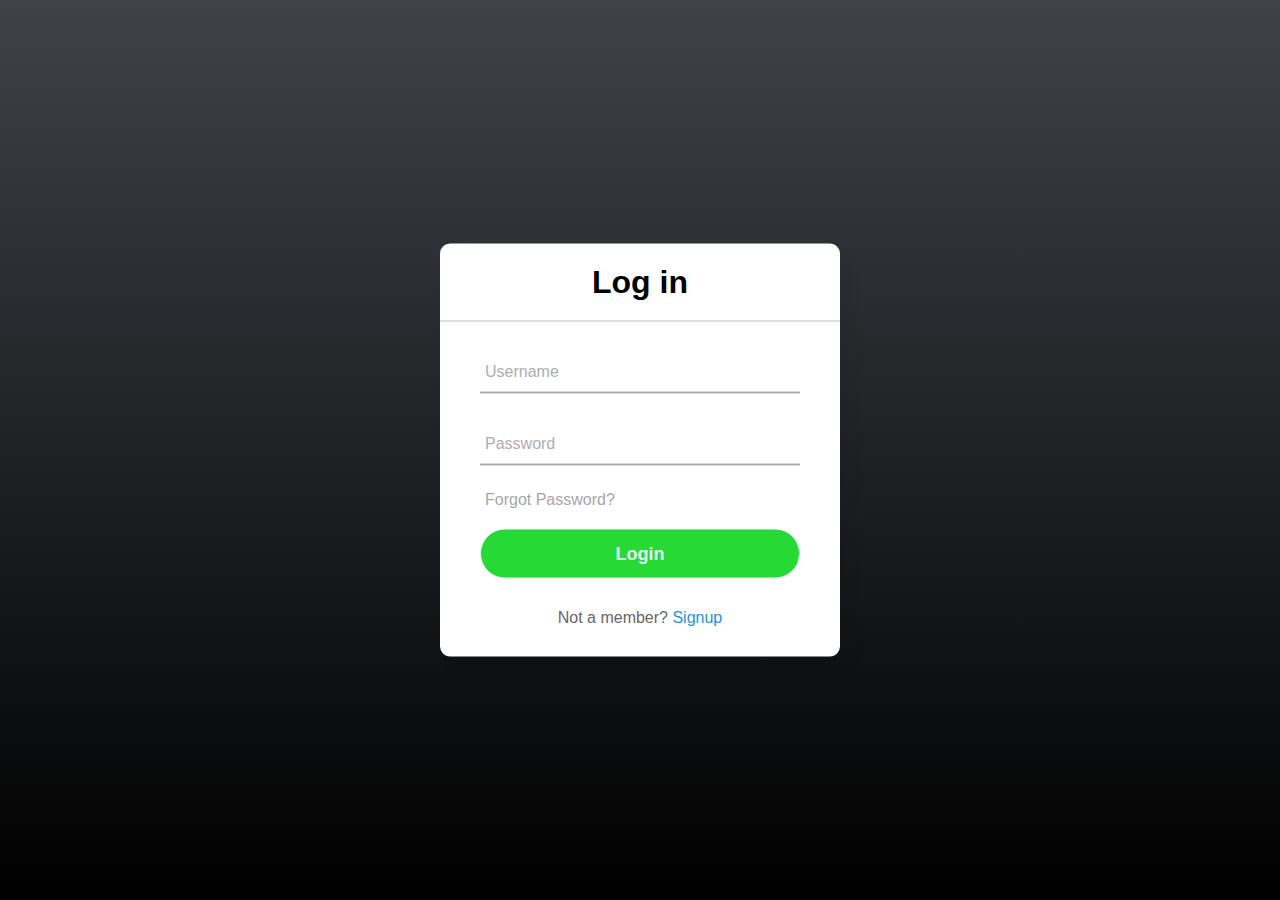
<file: html/log in.html>
<!DOCTYPE html>
<html lang="en">
<head>
    <meta charset="UTF-8">
    <meta http-equiv="X-UA-Compatible" content="IE=edge">
    <meta name="viewport" content="width=device-width, initial-scale=1.0">
    <title>Log into WallPics</title>
    <link rel="stylesheet" href="../css/log in.css">
</head>
<body>
        
    <div class="center">
        <h1>Log in</h1>
        <form method="post">
          <div class="txt_field">
            <input type="text" required>
            <span></span>
            <label>Username</label>
          </div>
          <div class="txt_field">
            <input type="password" required>
            <span></span>
            <label>Password</label>
          </div>
          <div class="pass">Forgot Password?</div>
          <input type="submit" value="Login">
          <div class="signup_link">
            Not a member? <a href="sign up.html">Signup</a>
          </div>
        </form>
      </div>

</body>
</html>
</file>
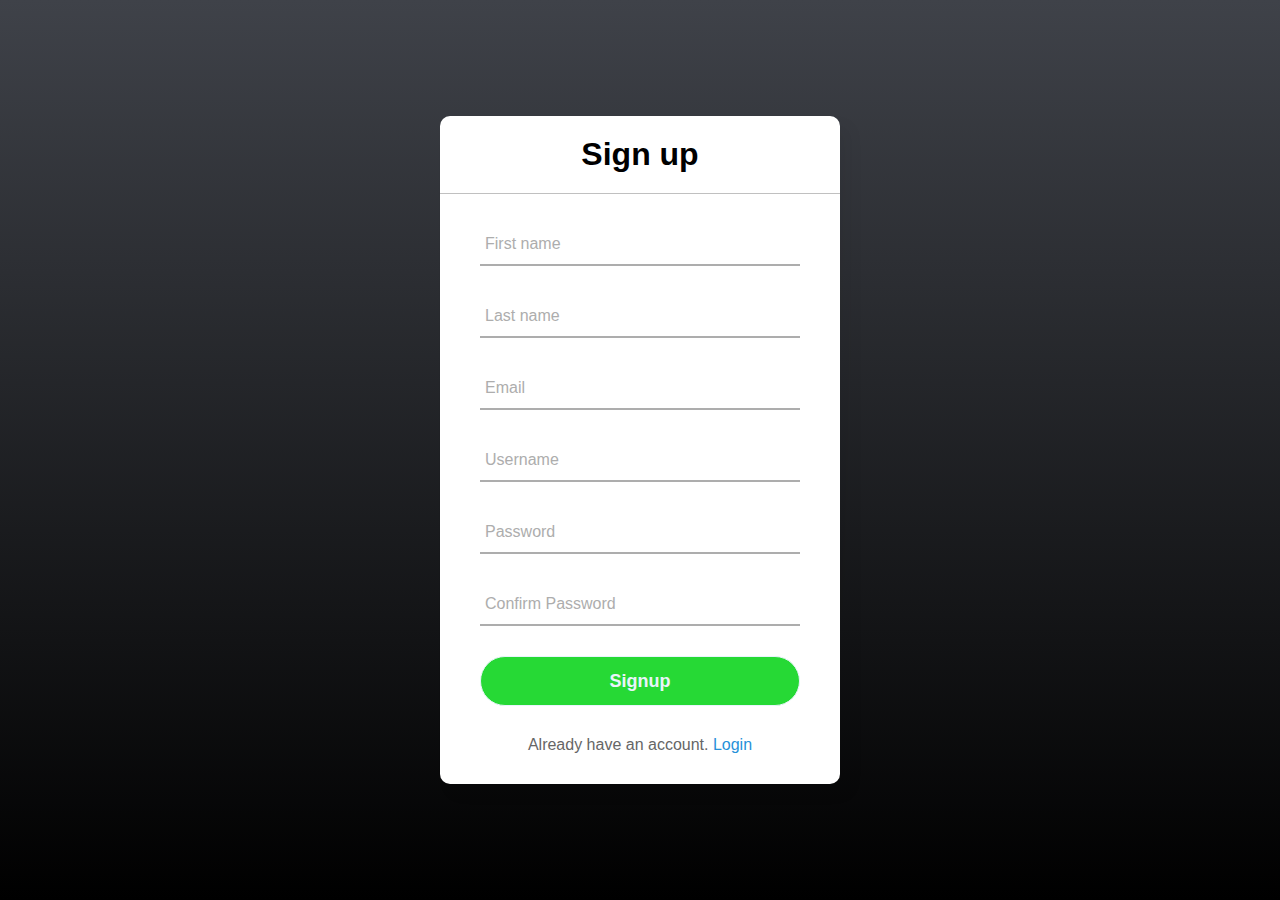
<file: html/sign up.html>
<!DOCTYPE html>
<html lang="en">
<head>
    <meta charset="UTF-8">
    <meta http-equiv="X-UA-Compatible" content="IE=edge">
    <meta name="viewport" content="width=device-width, initial-scale=1.0">
    <title>Sign up into WallPics</title>
    <link rel="stylesheet" href="../css/sign up.css">
</head>
<body>
    
    <div class="center">
        <h1>Sign up</h1>
        <form method="post">
          
            <div class="txt_field">
                <input type="text" required>
                <span></span>
                <label>First name</label>
              </div>
            <div class="txt_field">
                <input type="text" required>
                <span></span>
                <label>Last name</label>
              </div>
              <div class="txt_field">
                <input type="email" required>
                <span></span>
                <label>Email</label>
              </div>
          <div class="txt_field">
            <input type="text" required>
            <span></span>
            <label>Username</label>
          </div>
          <div class="txt_field">
            <input type="password" required>
            <span></span>
            <label>Password</label>
          </div>
          <div class="txt_field">
            <input type="password" required>
            <span></span>
            <label>Confirm Password</label>
          </div>
          
          <a href="../index.html/#logo"><input type="submit" value="Signup"></a>
          <div class="signup_link">
            Already have an account. <a href="log in.html">Login</a>
          </div>
        </form>
      </div>

</body>
</html>
</file>
<file: css/log in.css>
*{
    margin: 0;
    padding: 0;
    box-sizing: border-box;
    font-family: "Poppins", sans-serif;
  }
  body{
    margin: 0;
    padding: 0;
    background: linear-gradient(180deg,#3f4249, #000000);
    height: 100vh;
    overflow: hidden;
  }
  .center{
    position: absolute;
    top: 50%;
    left: 50%;
    transform: translate(-50%, -50%);
    width: 400px;
    background: white;
    border-radius: 10px;
    box-shadow: 10px 10px 15px rgba(0,0,0,0.05);
  }
  .center h1{
    text-align: center;
    padding: 20px 0;
    border-bottom: 1px solid silver;
  }
  .center form{
    padding: 0 40px;
    box-sizing: border-box;
  }
  form .txt_field{
    position: relative;
    border-bottom: 2px solid #adadad;
    margin: 30px 0;
  }
  .txt_field input{
    width: 100%;
    padding: 0 5px;
    height: 40px;
    font-size: 16px;
    border: none;
    background: none;
    outline: none;
  }
  .txt_field label{
    position: absolute;
    top: 50%;
    left: 5px;
    color: #adadad;
    transform: translateY(-50%);
    font-size: 16px;
    pointer-events: none;
    transition: .5s;
  }
  .txt_field span::before{
    content: '';
    position: absolute;
    top: 40px;
    left: 0;
    width: 0%;
    height: 2px;
    background: #2691d9;
    transition: .5s;
  }
  .txt_field input:focus ~ label,
  .txt_field input:valid ~ label{
    top: -5px;
    color: #2691d9;
  }
  .txt_field input:focus ~ span::before,
  .txt_field input:valid ~ span::before{
    width: 100%;
  }
  .pass{
    margin: -5px 0 20px 5px;
    color: #a6a6a6;
    cursor: pointer;
  }
  .pass:hover{
    text-decoration: underline;
  }
  input[type="submit"]{
    width: 100%;
    height: 50px;
    border: 1px solid;
    background: #26d935;
    border-radius: 25px;
    font-size: 18px;
    color: #e9f4fb;
    font-weight: 700;
    cursor: pointer;
    outline: none;
  }
  input[type="submit"]:hover{
    border-color: #2691d9;
    transition: .5s;
  }
  .signup_link{
    margin: 30px 0;
    text-align: center;
    font-size: 16px;
    color: #666666;
  }
  .signup_link a{
    color: #2691d9;
    text-decoration: none;
  }
  .signup_link a:hover{
    text-decoration: underline;
  }
</file>
<file: css/sign up.css>
*{
    margin: 0;
    padding: 0;
    box-sizing: border-box;
    font-family: "Poppins", sans-serif;
  }
  body{
    margin: 0;
    padding: 0;
    background: linear-gradient(180deg,#3f4249, #000000);
    height: 100vh;
    overflow: hidden;
  }
  .center{
    position: absolute;
    top: 50%;
    left: 50%;
    transform: translate(-50%, -50%);
    width: 400px;
    background: white;
    border-radius: 10px;
    box-shadow: 10px 10px 15px rgba(0,0,0,0.05);
  }
  .center h1{
    text-align: center;
    padding: 20px 0;
    border-bottom: 1px solid silver;
  }
  .center form{
    padding: 0 40px;
    box-sizing: border-box;
  }
  form .txt_field{
    position: relative;
    border-bottom: 2px solid #adadad;
    margin: 30px 0;
  }
  .txt_field input{
    width: 100%;
    padding: 0 5px;
    height: 40px;
    font-size: 16px;
    border: none;
    background: none;
    outline: none;
  }
  .txt_field label{
    position: absolute;
    top: 50%;
    left: 5px;
    color: #adadad;
    transform: translateY(-50%);
    font-size: 16px;
    pointer-events: none;
    transition: .5s;
  }
  .txt_field span::before{
    content: '';
    position: absolute;
    top: 40px;
    left: 0;
    width: 0%;
    height: 2px;
    background: #2691d9;
    transition: .5s;
  }
  .txt_field input:focus ~ label,
  .txt_field input:valid ~ label{
    top: -5px;
    color: #2691d9;
  }
  .txt_field input:focus ~ span::before,
  .txt_field input:valid ~ span::before{
    width: 100%;
  }
  .pass{
    margin: -5px 0 20px 5px;
    color: #a6a6a6;
    cursor: pointer;
  }
  .pass:hover{
    text-decoration: underline;
  }
  input[type="submit"]{
    width: 100%;
    height: 50px;
    border: 1px solid;
    background: #26d935;
    border-radius: 25px;
    font-size: 18px;
    color: #e9f4fb;
    font-weight: 700;
    cursor: pointer;
    outline: none;
  }
  input[type="submit"]:hover{
    border-color: #2691d9;
    transition: .5s;
  }
  .signup_link{
    margin: 30px 0;
    text-align: center;
    font-size: 16px;
    color: #666666;
  }
  .signup_link a{
    color: #2691d9;
    text-decoration: none;
  }
  .signup_link a:hover{
    text-decoration: underline;
  }
</file>
